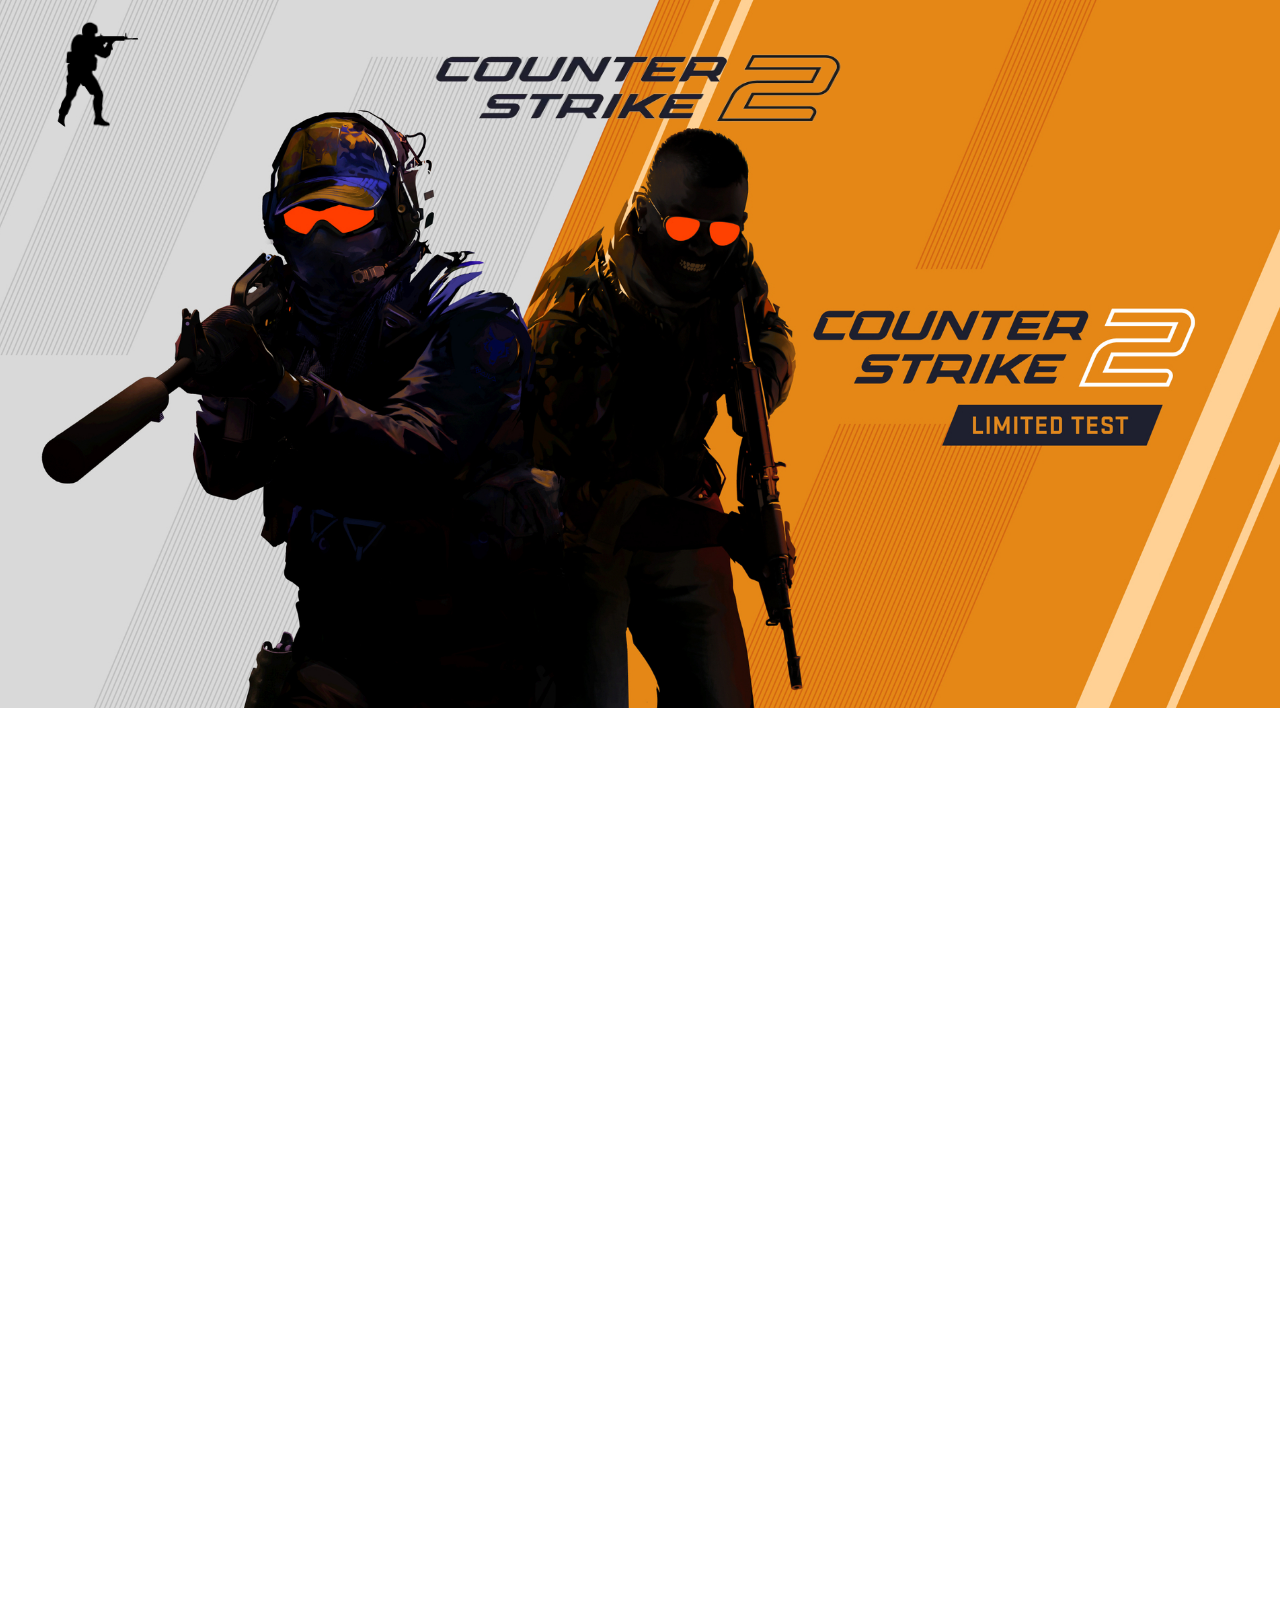
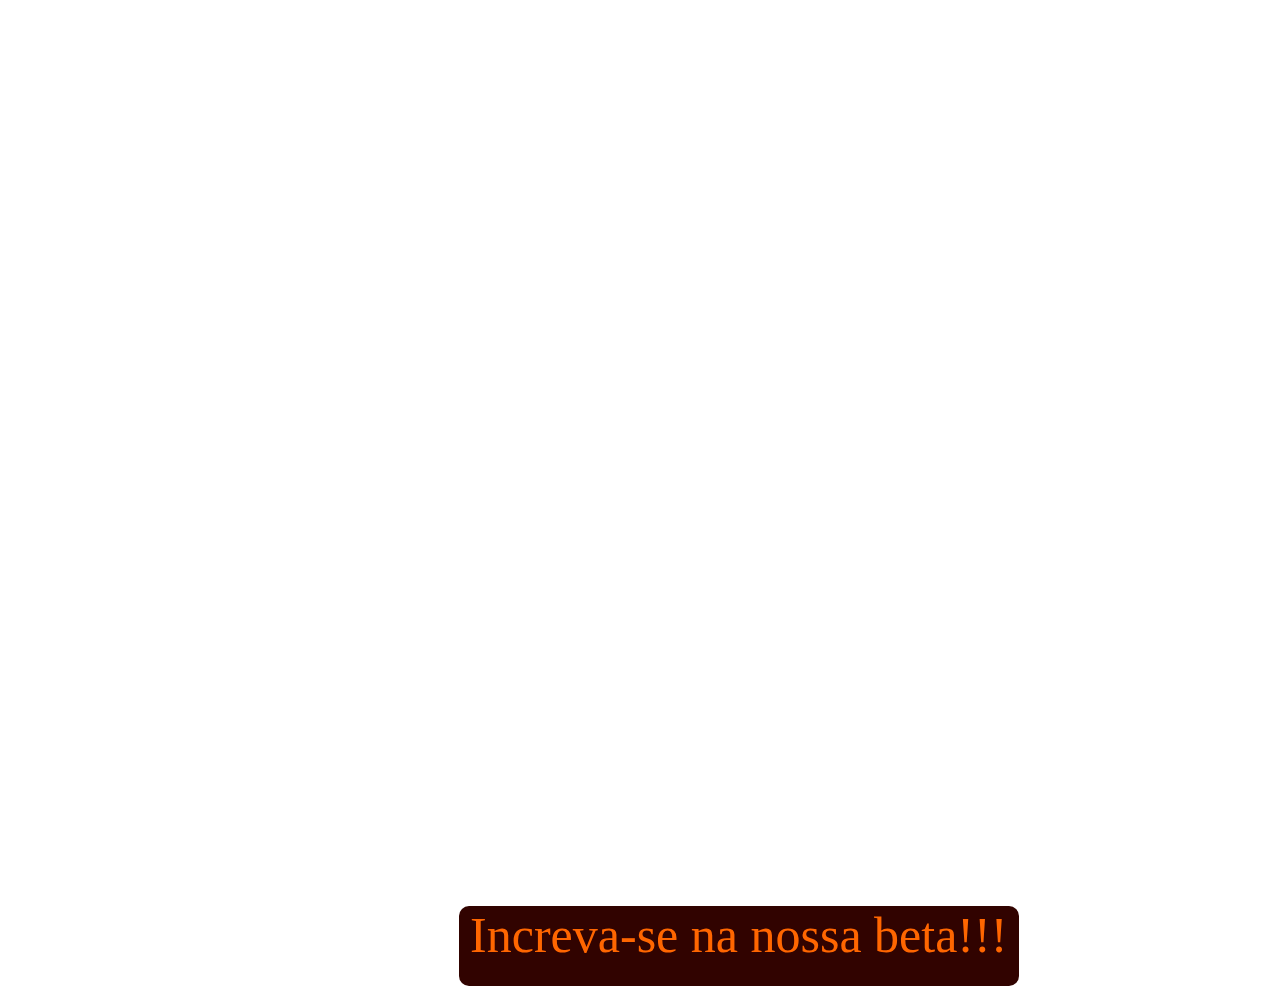
<file: index.html>
<!DOCTYPE html>
<html lang="pt-br">
<head>
    <meta charset="UTF-8">
    <meta name="viewport" content="width=device-width, initial-scale=1.0">
    <link rel="stylesheet" href="style.css">
    <link rel="icon" href="image/7N4DLlOq_400x400.png"/>
    <title>Csgo2</title>
</head>
<link href="https://unpkg.com/aos@2.3.1/dist/aos.css" rel="stylesheet">
<body>
    <div id="container">
        <div class="img">
            <img class="background-img" src="image/cs2.jpg" alt="background">
        </div>

        <div id="logo-container">
            <a class="logo-link" href="#" target="_self">
                <img class="logo" src="image/CounterStrike2.png" alt="logo">
            </a>
        </div>
    </div>

    <div class="wallpaper1"> 
                <h1 class="subtitulo animate"> Counter-Strike </h1>
            <br>  
              <div class="titulo animate">
                A PRÓXIMA ERA DO   <br>
              </div>
            <br>
            <p class="corpo animate">
                Counter-Strike 2 é o maior salto tecnológico da história da série,<br>
                 garantindo novidades e atualizações para os próximos anos.<br>
                <br>
                Todos os novos recursos do jogo serão revelados no lançamento oficial neste inverno,<br> mas a jornada para o Counter-Strike 2 começa hoje com um teste<br> limitado para jogadores selecionados de CS:GO. Durante esse período,<br> avaliaremos um subconjunto de recursos para resolver problemas críticos antes do lançamento global.<br>
                <br>
                Counter-Strike 2 será lançado neste inverno como uma atualização gratuita do CS:GO.<br> Portanto, construa seu arsenal, aprimore suas habilidades e prepare-se para o que está por vir!</p>
            </p>
    </div>

        <div class="wallpaper">
            <a href="file:///D:/Site%20cs2/login.html">
                <p class="beta"> Increva-se na nossa beta!!!</p>
            </a>
        </div>

    <div>
 

    <div id="login-container">
        <a class="login-link" href="login.html" target="_self">
            <img class="login" src="image/profile2.png" alt="login">
        </a>
    </div>




</body>
</html>
</file>
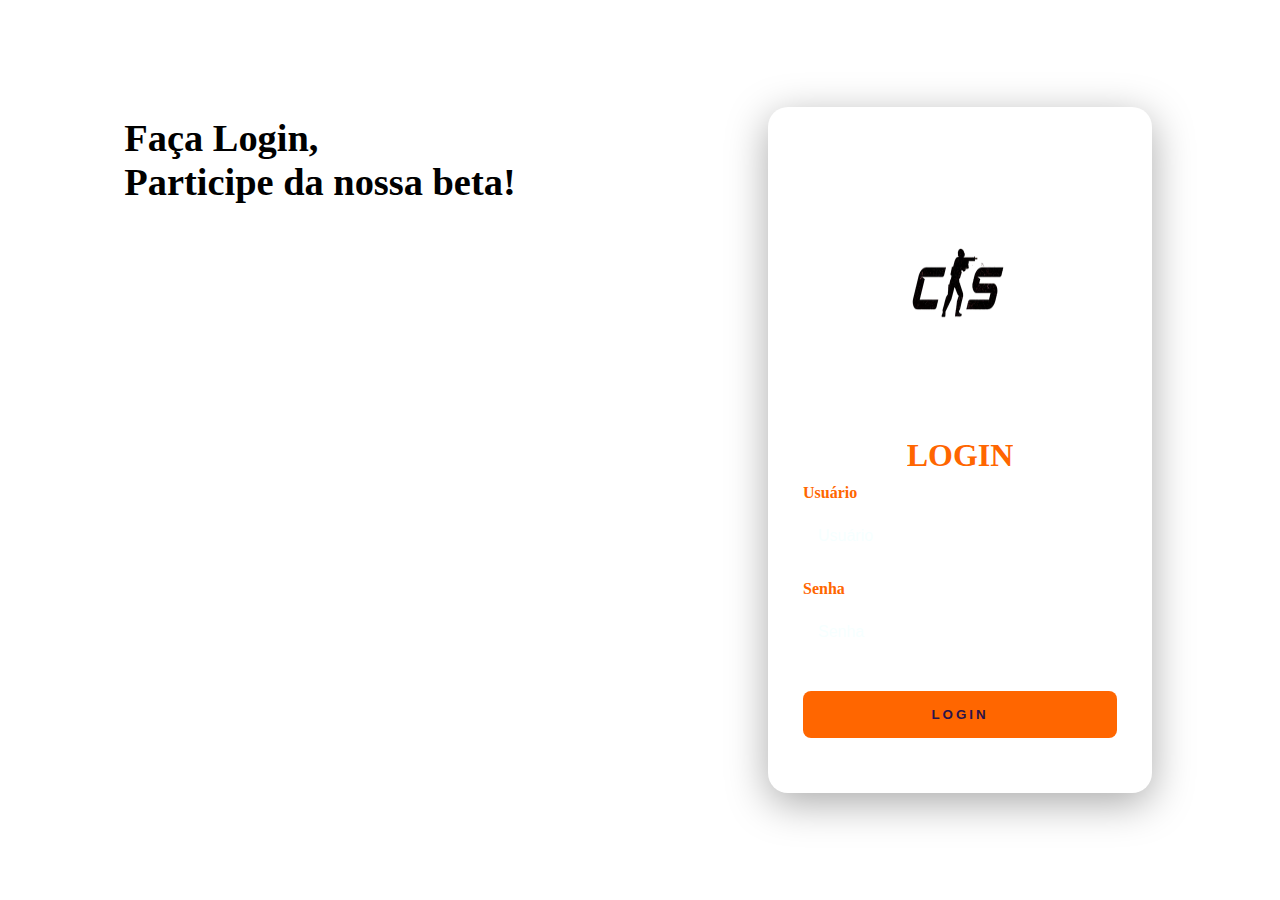
<file: login.html>
<!DOCTYPE html>
<html lang="pt-br">
<head>
    <meta charset="UTF-8">
    <meta http-equiv="X-UA-Compatible" content="IE=edge">
    <meta name="viewport" content="width=device-width, initial-scale=1.0">
    <link rel="stylesheet" href="login_style.css">
    <link rel="icon" href="image/7N4DLlOq_400x400.png"/>
    <title>Login</title>

        <div class="main-login">
            <div class="left-login">
                <h1>Faça Login,<br> Participe da nossa beta!</h1>
                <div class="video">
                    <iframe width="560" height="315" src="https://www.youtube.com/embed/g24-qHmX7Pk?controls=0&autoplay=1" frameborder="0" allow="accelerometer; autoplay; clipboard-write; encrypted-media; gyroscope; picture-in-picture" allowfullscreen></iframe>
                </div>
               
                  
            </div>
            <form method="POST">
                <div class="right-login">
                <div class="card-login">
                  <img class="logo" src="wallpapers/logo.png" alt="logo">
                    <h1>LOGIN</h1>
                    <div class="textfield">
                        <label for="email">Usuário</label>
                        <input type="email" name="email" id="email" placeholder="Usuário" required>
                    </div>
                    <div class="textfield">
                        <label for="password">Senha</label>
                        <input type="password" name="password" id="password" placeholder="Senha" required>
                    </div>
                    <button type="submit" class="btn-login">
                        Login
                    </button>
                   
                    </div>
                </div>
            </form>
        </div>
    </div>


     
  

  

</body>
</html>
</file>
<file: style.css>
*{
    padding: 0;
    margin: -1.8px;
    font-family: 'poppins';
  }
  
body {
    scrollbar-width: thin;
    font-family: Stratum2,sans-serif; 
    overflow-x: hidden;
  }

    ::-webkit-scrollbar {
        width: 5px;
      }
  
      ::-webkit-scrollbar-track {
        background: black;
      }
  
      ::-webkit-scrollbar-thumb {
        background: black;
        border-radius: 5px;
      }
  
      ::-webkit-scrollbar-thumb:hover {
        background: #191970;
      }
      @keyframes scroll {
        0% {
          background: #000080;
        }
        50% {
          background: #0000FF;
        }
        100% {
          background: #000080;
        }
      }
  
      ::-webkit-scrollbar-thumb {
        animation: scroll 2s infinite; /* duração da animação e repetição infinita */
      }
  
.container {
      position: relative;
      animation: slide-in 3s forwards
  }
  
.img {
      position: relative;
      width: 100%;
      height: 100%;
      animation: slide-in 3s forwards;
      margin: -16.5px;
      left: 1%;
  }
  
.background-img {
      display: block;
      width: 100%;
      height: 100%;
      object-fit: cover;
      animation: slide-in 2s forwards
  }
  
.logo {
      position: absolute;
      top: 10%;
      left: 50%;
      transform: translate(-50%, -50%);
      animation: logo-in 1s forwards;
      height: 300px;
      width: 500px;
      border-radius: 100%;
  }

.login{
    position: absolute;
    left:3%;
    top: 2%;
    z-index: 1;
    border-radius: 100%;
    width: 120px;
    height: 120px;
    animation: login-in 4s forwards;
}
  @keyframes logo-in {
    0% {
        transform: translateX(50%);
    }
    0% {
        transform: translateX(010);
    }
    0% {
        transform: translateX(0);
    }
}
@keyframes slide-in{
    0% {
        transform: translateX(100%);
    }
    2% {
        transform: translateX(-5%);
    }
    0% {
        transform: translateX(0);
    }
}
@keyframes login-in{
    2% {
        transform: translateX(100%);
    }
    30% {
        transform: translateX(-5%);
    }
    0% {
        transform: translateX(0);
    }
}
.wallpaper:last-child{
  width: 1936px;
  height: 1080px;
  position: relative;
}
.texto:first-child{
  position: relative;
}
.wallpaper1{
  background-image: url(https://i.imgur.com/0N0kpq2.png);
  width: 1970px;
  height:1080px;
  background-repeat: no-repeat;
}

.titulo{
  font-size: 50px;
  color: rgba(255,255,255,.9333333333);
  text-align: center;
  text-transform: uppercase;
  font-weight: 600;
  line-height: 110%;
  display: block;
  position: absolute;
  top: 136%;
  left: 37%;
  align-items: center;
  justify-content: center;
  z-index: 1;
  animation: 20s corpo-in forwards;
}
.subtitulo{
  font-size: 50px;
  color: rgba(255,255,255,.9333333333);
  text-align: center;
  text-transform: uppercase;
  font-weight: 400;
  line-height: 110%;
  display: block;
  position: absolute;
  top: 143%;
  left: 38.5%;
  align-items: center;
  justify-content: center;
  z-index: 1;
  animation: 20s corpo-in forwards;

}

.corpo{
  font-size: 25px;
  color: rgba(255,255,255,.9333333333);
  text-align: center;
  text-transform: uppercase;
  line-height: 110%;
  display: flex;
  position: absolute;
  top: 160%;
  left: 11.5%;
  align-items: center;
  justify-content: center;
  animation: 20s corpo-in forwards;
}
@keyframes subtitulo-in{
  2% {
      transform: translateY(100%);
  }
  30% {
      transform: translateY(-5%);
  }
  0% {
      transform: translateY(0);
  }
}
@keyframes corpo-in{
  2% {
      transform: translateY(100%);
  }
  30% {
      transform: translateY(-5%);
  }
  0% {
      transform: translateY(0);
  }
}
@keyframes titulo-in{
  2% {
      transform: translateY(100%);
  }
  30% {
      transform: translateY(-5%);
  }
  0% {
      transform: translateY(0);
  }
}
.wallpaper{
    background-image: url(https://i.imgur.com/R4mH4U1.png);
  width: 1920px;
  height: 700px;
  background-repeat: no-repeat;
}
.beta{
  position: absolute;
  top: 2508px;
  left: 36%;
  font-size: 50px;
  color: #ff6600;
  background-color: #310300;
  width: 560px;
  height: 80px;
  border-radius: 10px;
}
</file>
<file: login_style.css>
body{
    margin: 0;
    font-family: 'poppins';
}
body *{
    box-sizing: border-box;
    overflow: hidden;
}
.main-login{
    width: 100vw;
    height: 100vh;
    background-image: url(https://i.imgur.com/R4mH4U1.png);
    display: flex;
    justify-content: center;
    align-items: center;
}
.left-login{
    width: 50vw;
    height: 100vh;
    display: flex;
    justify-content: center;
    align-items: center;
    flex-direction: column;
}
.left-login > h1{
    font-size: 3vw;
    color: rgb(0, 0, 0);
    position: absolute;
    top: 10%;
}
.left-login-image{
    width: 35vw;
}

.right-login{
    width: 50vw;
    height: 100vh;
    display: flex;
    justify-content: center;
    align-items: center;
}
.card-login{
    width: 60%;
    display: flex;
    justify-content: center;
    align-items: center;
    flex-direction: column;
    padding: 30px 35px;
    border-radius: 20px;
    box-shadow: 0px 10px 40px #00000056;
}
.card-login >h1 {
    color: #ff6600;
    font-weight: 800;
    margin: 0;
}
.textfield{
    width: 100%;
    display: flex;
    flex-direction: column;
    align-items: flex-start;
    justify-content: center;
    margin: 10px 0px;
}
.textfield > input{
    width: 100%;
    border: none;
    border-radius: 10px;
    padding: 15px;
    background: white;
    color:#ff6600;
    font-size: 12pt;
    outline: none;
    box-sizing: border-box;
}
.textfield > label{
    color:#ff6600;
    margin-bottom: 10px;
    font-weight: 800;
}
.textfield >input::placeholder{
    color: #f0ffff94;
}
.btn-login{
    width: 100%;
    padding: 16px 0px;
    margin: 25px;
    border: none;
    border-radius: 8px;
    outline: none;
    text-transform: uppercase;
    font-weight: 800;
    letter-spacing: 3px;
    color: #2b134b;
    background: #ff6600;
    cursor: pointer;
    text-decoration: none;
}
.link{
    color: #ff6600;
    font-size: 20px;
    font-weight: 800;
    text-decoration: none;
    border: none;
    outline: none;
    list-style: none;
    
}
.logo{
    width: 300px;
    height: 300px;

}
</file>
